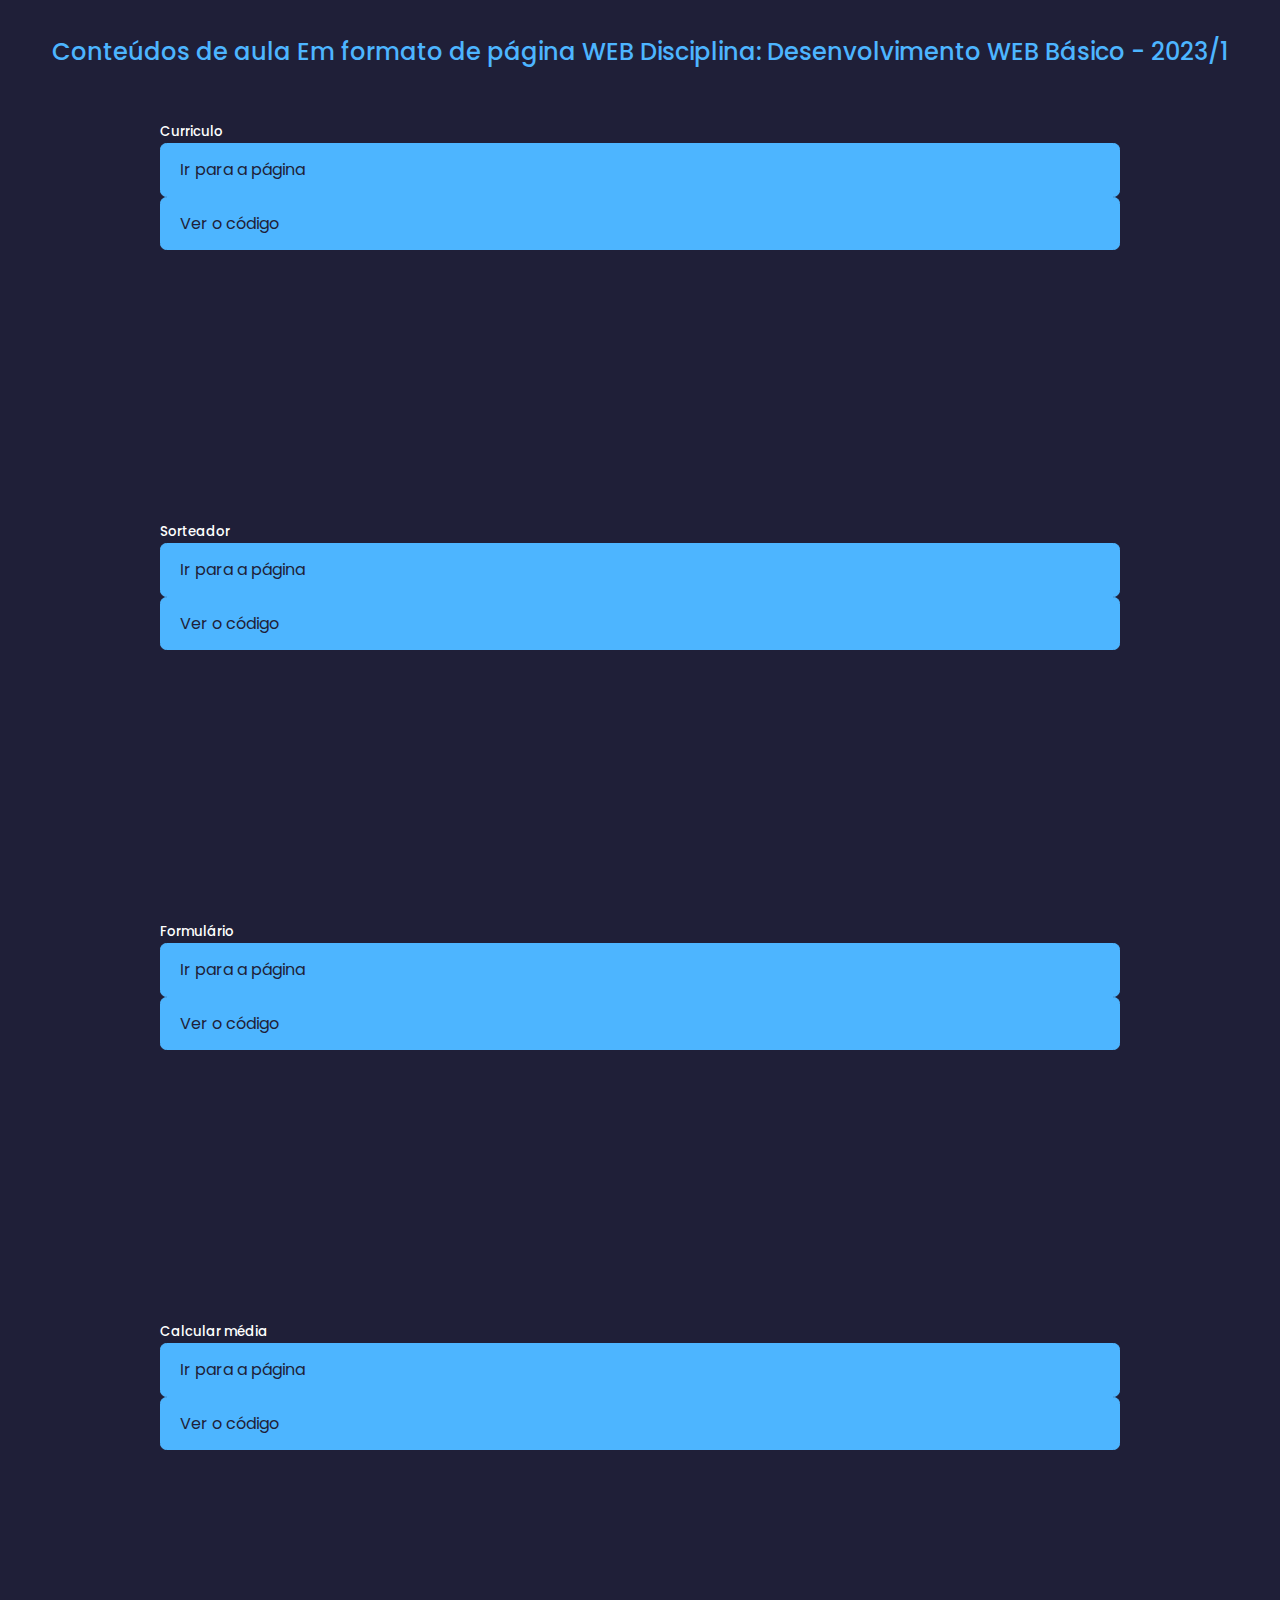
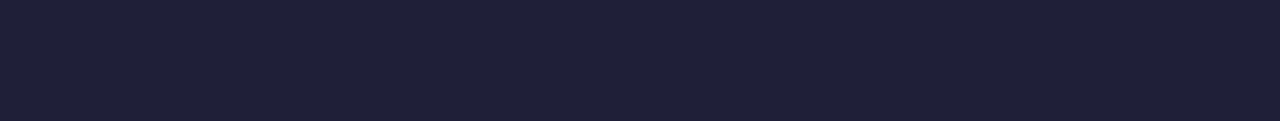
<file: docs/index.html>
<!DOCTYPE html>
<html lang="en">

<head>
    <meta charset="UTF-8">
    <meta http-equiv="X-UA-Compatible" content="IE=edge">
    <meta name="viewport" content="width=device-width, initial-scale=1.0">
    <link href="https://cdn.jsdelivr.net/npm/bootstrap@5.3.0-alpha3/dist/css/bootstrap.min.css" rel="stylesheet"
        integrity="sha384-KK94CHFLLe+nY2dmCWGMq91rCGa5gtU4mk92HdvYe+M/SXH301p5ILy+dN9+nJOZ" crossorigin="anonymous">
    <link rel="stylesheet" href="main.css">
    <title>Curriculo</title>
</head>

<body>
    <section>
        <h2>Conteúdos de aula
            Em formato de página WEB
            Disciplina: Desenvolvimento WEB Básico - 2023/1</h2>
    </section>
    <div class="container">
        <div class="row">
            <div class="col-sm-6 pb-5">
                <div class="card  bg-info" style="height:25rem">
                    <div class="card-body">
                        <h5 class="card-title text-center">Curriculo</h5>
                        <p class="card-text5">
                        <p>
                            <a href="pages/curriculo.html" target="_blank" class="btn btn-primary pt-5"
                                style="width: 100%">Ir para a
                                página</a>
                        </p>
                        <p>
                            <a href="https://github.com/PedrodoDivino/atividadeDesenvolvimentoWeb/blob/main/docs/pages/curriculo.html"
                                class="btn btn-primary pt-5" style="width: 100%" target="_blank">Ver o código</a>
                        </p>
                        </p>
                    </div>
                </div>
            </div>
            <div class="col-sm-6 pb-5">
                <div class=" card bg-dark " style="height: 25rem">
                    <div class="card-body">
                        <h5 class="card-title text-center text-white">Sorteador</h5>
                        <p class="card-text5">
                        <p>
                            <a href="pages/drawer.html" target="_blank" class="btn btn-primary pt-5"
                                style="width: 100%">Ir para a
                                página</a>
                        </p>
                        <p>
                            <a href="https://github.com/PedrodoDivino/atividadeDesenvolvimentoWeb/blob/main/docs/pages/drawer.html"
                                class="btn btn-primary pt-5" style="width: 100%" target="_blank">Ver o código</a>
                        </p>
                        </p>
                    </div>
                </div>
            </div>
            <div class="col-sm-6 pb-5">
                <div class="card" style="height: 25rem">
                    <div class="card-body">
                        <h5 class="card-title text-center">Formulário</h5>
                        <p class="card-text5">
                        <p>
                            <a href="pages/form.html" class="btn btn-primary pt-5" style="width: 100%">Ir para a
                                página</a>
                        </p>
                        <p>
                            <a href="#" class="btn btn-primary pt-5" style="width: 100%">Ver o código</a>
                        </p>
                        </p>
                    </div>
                </div>
            </div>
            <div class="col-sm-6 pb-5">
                <div class="card bg-secondary text-white" style="height: 25rem">
                    <div class="card-body">
                        <h5 class="card-title text-center">Calcular média</h5>
                        <p class="card-text5">
                        <p>
                            <a href="pages/avarage.html" class="btn btn-primary pt-5" style="width: 100%">Ir para a
                                página</a>
                        </p>
                        <p>
                            <a href="https://github.com/PedrodoDivino/atividadeDesenvolvimentoWeb/blob/main/docs/pages/avarage.html"
                                class="btn btn-primary pt-5" style="width: 100%">Ver o código</a>
                        </p>
                        </p>
                    </div>
                </div>
            </div>


        </div>
    </div>
</body>

</html>
</file>
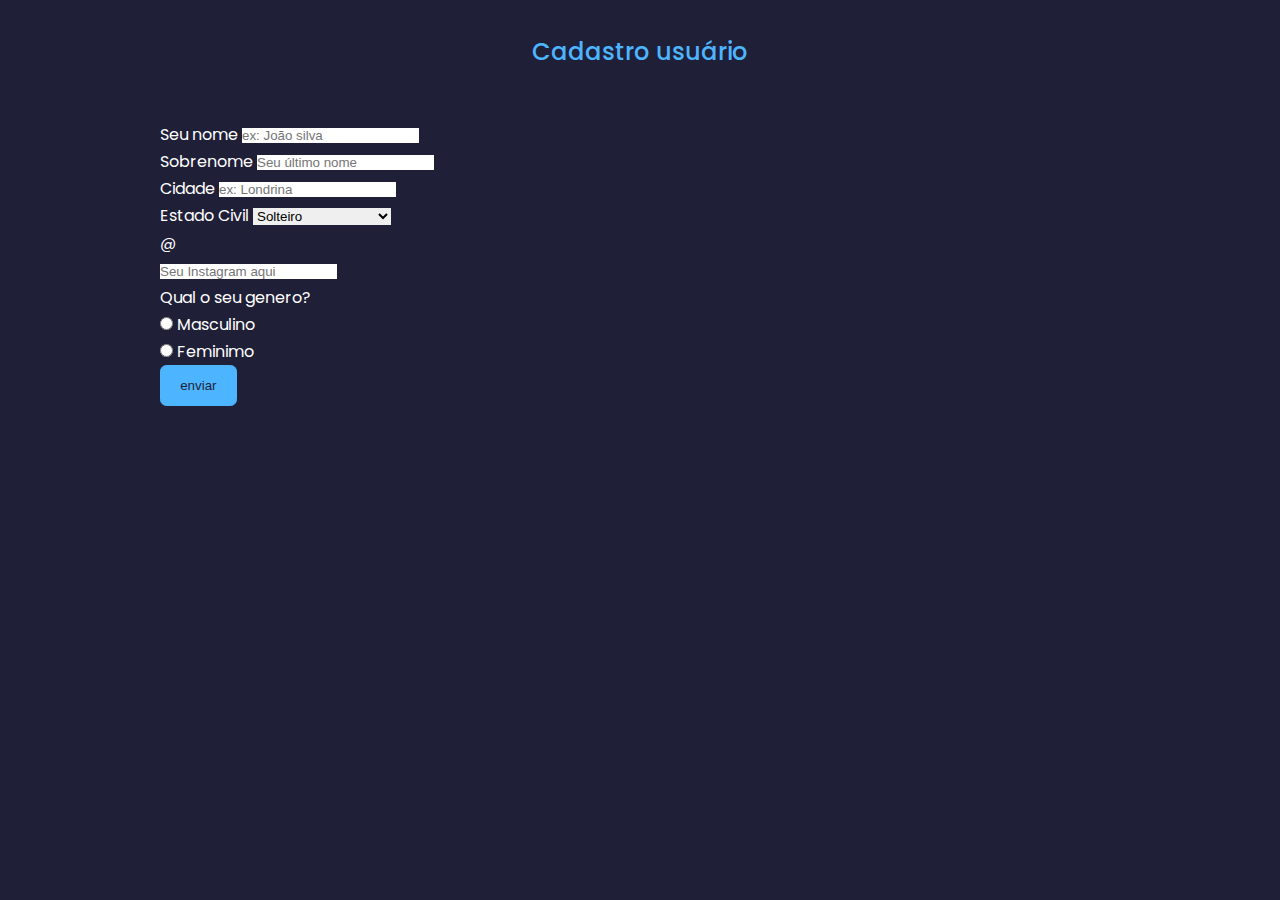
<file: docs/form.html>
<!DOCTYPE html>
<html lang="en">

<head>
    <meta charset="UTF-8">
    <meta http-equiv="X-UA-Compatible" content="IE=edge">
    <meta name="viewport" content="width=device-width, initial-scale=1.0">
    <link href="https://cdn.jsdelivr.net/npm/bootstrap@5.3.0-alpha3/dist/css/bootstrap.min.css" rel="stylesheet"
        integrity="sha384-KK94CHFLLe+nY2dmCWGMq91rCGa5gtU4mk92HdvYe+M/SXH301p5ILy+dN9+nJOZ" crossorigin="anonymous">
    <link rel="stylesheet" href="../main.css">
    <title>Formulário</title>
</head>

<body>
    <section>
        <h2>Cadastro usuário</h2>
    </section>
    <section></section>
    <div class="container">
        <form class="row g-3" id="form">
            <div class="col-md-6">
                <label for="nameUser" class="form-label">Seu nome</label>
                <input type="text" placeholder="ex: João silva" class="form-control" id="nameUser">
            </div>
            <div class="col-md-6">
                <label for="lastName" class="form-label">Sobrenome</label>
                <input type="text" class="form-control" placeholder="Seu último nome " id="lastName">
            </div>
            <div class="col-md-6">
                <label for="city" class="form-label" placeholder="cidade">Cidade</label>
                <input type="text" class="form-control" placeholder="ex: Londrina" id="city">
            </div>
            <div class="col-md-6">
                <label for="civilStates" class="form-label">Estado Civil</label>
                <select id="civilStates" class="form-select">
                    <option selected>Solteiro</option>
                    <option>Casado</option>
                    <option>Divorciado</option>
                    <option>Namorando</option>
                    <option>Prefiro não informar</option>
                </select>
            </div>
            <div class="col-sm-12 col-md-12 pt-3">
                <label class="visually-hidden" for="instagram"></label>
                <div class="input-group">
                    <div class="input-group-text">@</div>
                    <input type="text" class="form-control" id="instagram" placeholder="Seu Instagram aqui">
                </div>
                <fieldset class="row mb-3 pt-4">
                    <span class="col-form-label col-sm-12 pt-0">Qual o seu genero? </span>
                    <div class="col-sm-10">
                        <div class="form-check">
                            <input class="form-check-input" type="radio" name="gender" id="gender" value="Masculino">
                            <label class="form-check-label" for="gender">
                                Masculino
                            </label>

                        </div>
                        <input class="form-check-input" type="radio" name="gender" id="gender" value="Feminimo">
                        <label class="form-check-label" for="gender">
                            Feminimo
                        </label>

                    </div>
                </fieldset>
                <div class="col-12">
                    <input type="button" value="enviar" onclick="getData()" class="btn btn-primary">
                </div>
            </div>
    </div>

    </form>
    </div>
    <div id="result"></div>
</body>
<script src="utils/form.js"></script>

</html>
</file>
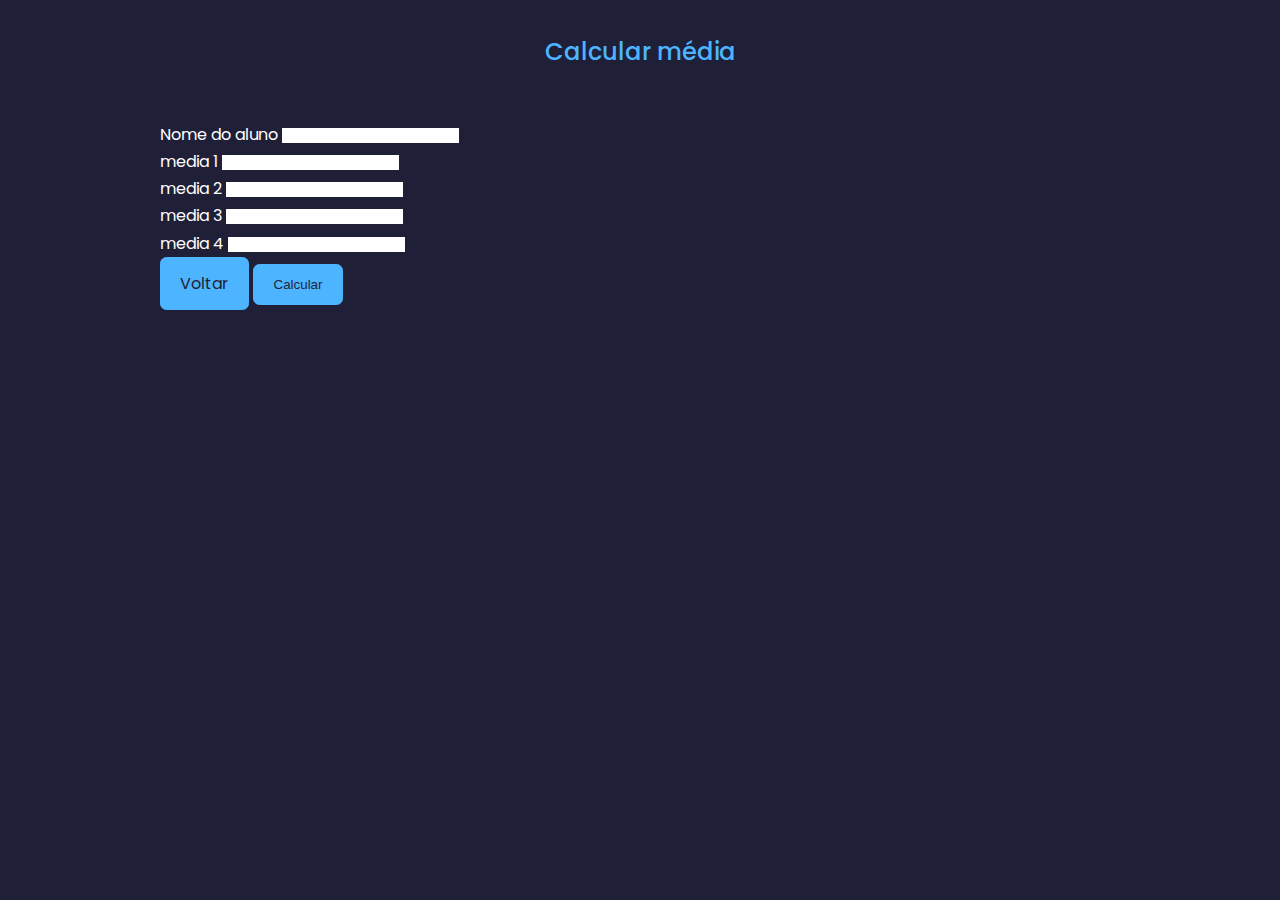
<file: docs/pages/avarage.html>
<!DOCTYPE html>
<html lang="en">

<head>
    <meta charset="UTF-8">
    <meta http-equiv="X-UA-Compatible" content="IE=edge">
    <meta name="viewport" content="width=device-width, initial-scale=1.0">
    <link href="https://cdn.jsdelivr.net/npm/bootstrap@5.3.0-alpha3/dist/css/bootstrap.min.css" rel="stylesheet"
        integrity="sha384-KK94CHFLLe+nY2dmCWGMq91rCGa5gtU4mk92HdvYe+M/SXH301p5ILy+dN9+nJOZ" crossorigin="anonymous">
    <link rel="stylesheet" href="../main.css">
    <title>Calcular média</title>
</head>

<body>
    <section>
        <h2>Calcular média</h2>
    </section>
    <section></section>
    <div class="container">
        <form class="row g-3" id="form">
            <div class="col-md-12">
                <div class="col-md-12">
                    <label for="name" class="form-label" placeholder="nome do aluno">Nome do aluno </label>
                    <input type="text" class="form-control" id="name">
                </div>
                <label for="mediaOne" class="form-label" placeholder="cidade">media 1 </label>
                <input type="number" class="form-control" id="mediaOne">
            </div>
            <div class="col-md-12">
                <label for="mediaTwo" class="form-label" placeholder="cidade">media 2 </label>
                <input type="number" class="form-control" id="mediaTwo">
            </div>
            <div class="col-md-12">
                <label for="mediaTheree" class="form-label" placeholder="cidade">media 3 </label>
                <input type="number" class="form-control" id="mediaTheree">
            </div>
            <div class="col-md-12">
                <label for="mediaFour" class="form-label" placeholder="cidade">media 4 </label>
                <input type="number" class="form-control" id="mediaFour">
            </div>
            <div class="col-sm-12 col-md-12 pt-3">
                <div class="col-12">
                    <a class="btn btn-primary" href="../index.html">Voltar</a>
                    <input type="button" value="Calcular" onclick="media()" class="btn btn-primary">
                </div>
            </div>
            <div id="result"></div>
    </div>
    </form>

    </div>
    <script src="average.js" type="text/JavaScript"></script>
</body>


</html>
</file>
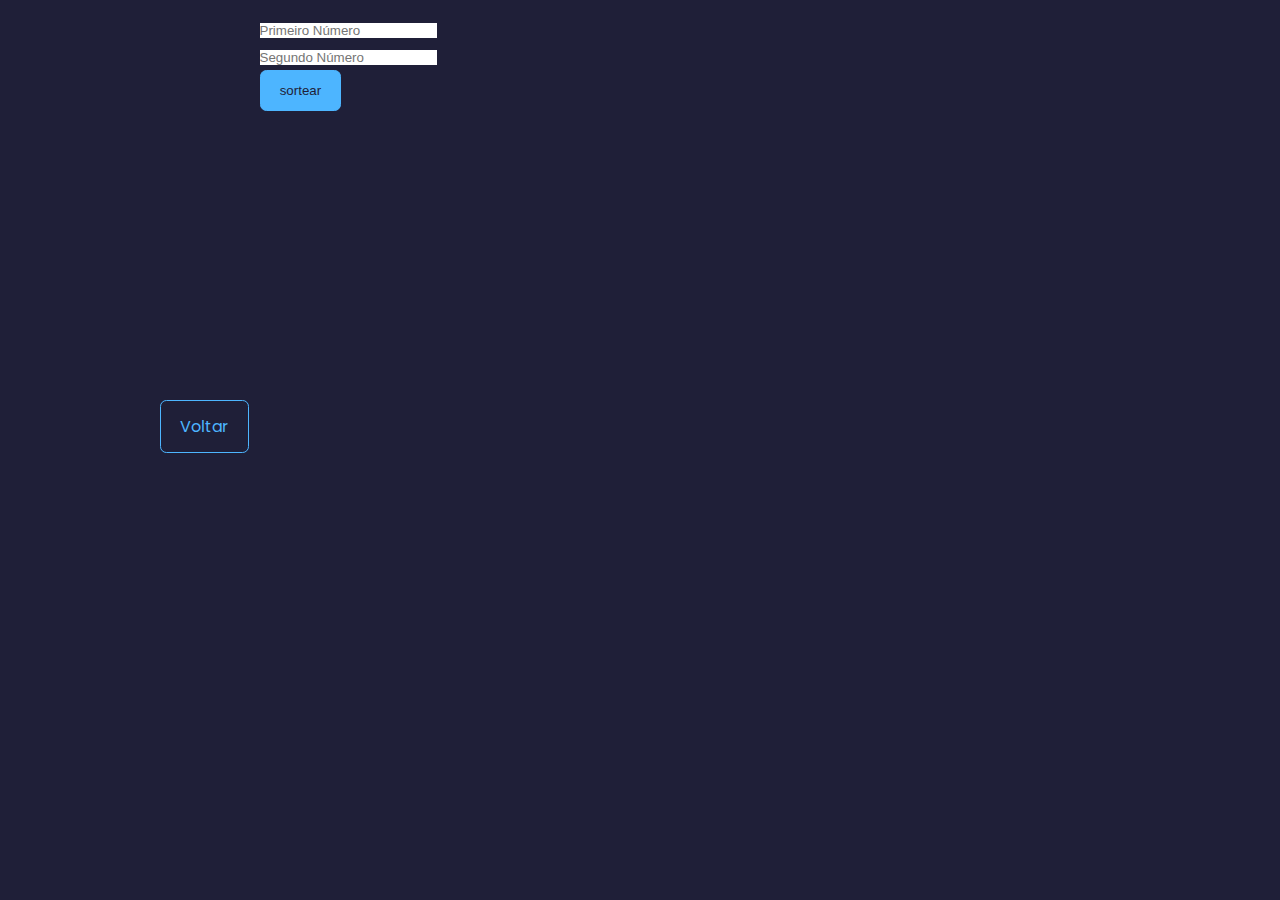
<file: docs/pages/drawer.html>
<!DOCTYPE html>
<html lang="en">

<head>
    <meta charset="UTF-8">
    <meta http-equiv="X-UA-Compatible" content="IE=edge">
    <meta name="viewport" content="width=device-width, initial-scale=1.0">
    <link href="https://cdn.jsdelivr.net/npm/bootstrap@5.3.0-alpha3/dist/css/bootstrap.min.css" rel="stylesheet"
        integrity="sha384-KK94CHFLLe+nY2dmCWGMq91rCGa5gtU4mk92HdvYe+M/SXH301p5ILy+dN9+nJOZ" crossorigin="anonymous">
    <link rel="stylesheet" href="../main.css">
    <title>Sorteador</title>
</head>

<body>
    <div class="container">
        <div class="sorteador text-center">
            <div class="container">
                <form>
                    <div class="form-group">
                        <input type="number" required class="form-control mt-5" id="numberOne"
                            placeholder="Primeiro Número">
                    </div>
                    <div class="form-group mb-5">
                        <input type="number" required class="form-control mt-5" id="secondNumber"
                            placeholder="Segundo Número">
                    </div>
                    <input type="button" class="btn btn-primary" value="sortear" onclick="drawerNumber()"></button>
                </form>
                <h2 id="content"></h2>
            </div>
        </div>

        <a class="btn" href="../index.html">Voltar</a>

    </div>

</body>

<script src="drawer.js" type="text/JavaScript"></script>

</html>
</file>
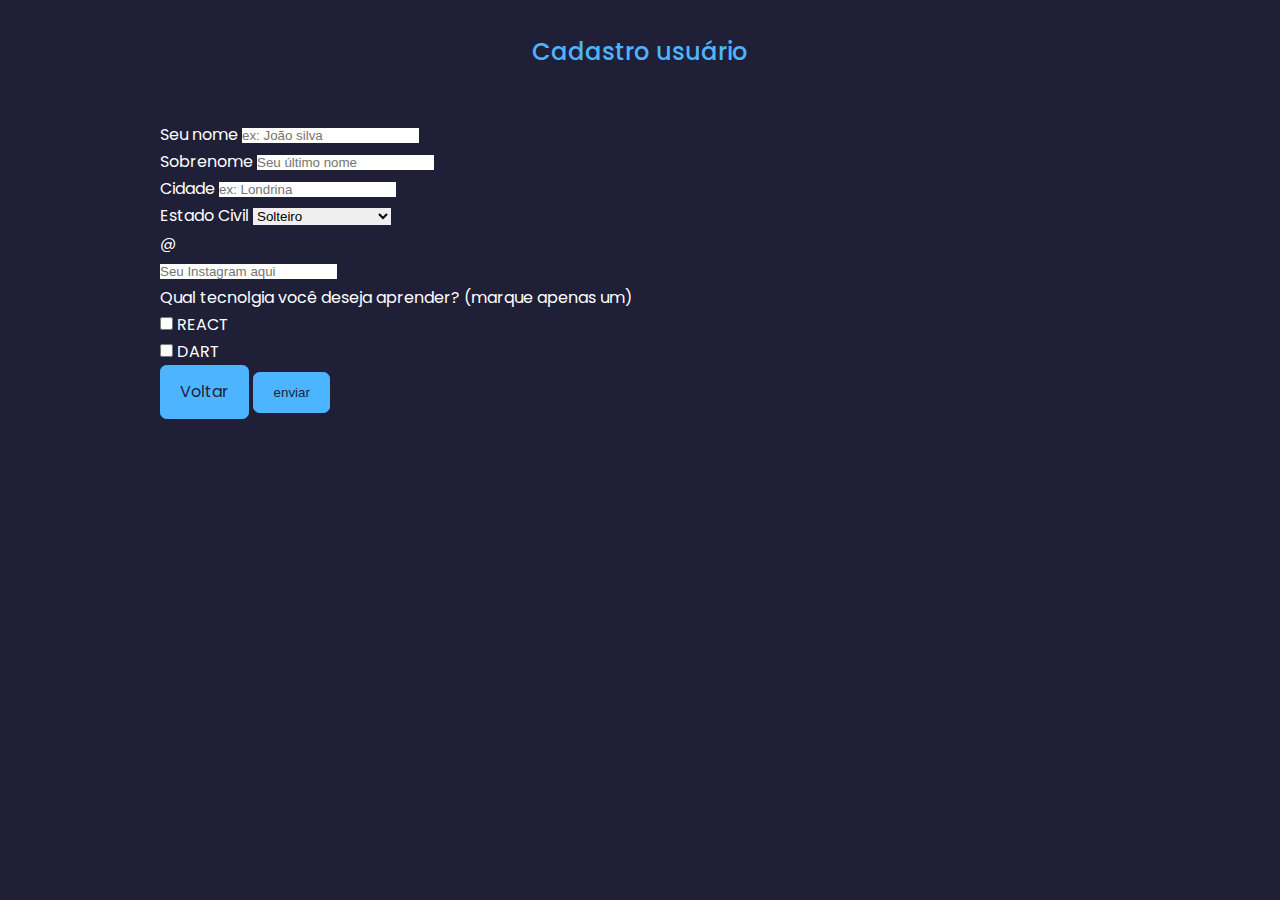
<file: docs/pages/form.html>
<!DOCTYPE html>
<html lang="en">

<head>
    <meta charset="UTF-8">
    <meta http-equiv="X-UA-Compatible" content="IE=edge">
    <meta name="viewport" content="width=device-width, initial-scale=1.0">
    <link href="https://cdn.jsdelivr.net/npm/bootstrap@5.3.0-alpha3/dist/css/bootstrap.min.css" rel="stylesheet"
        integrity="sha384-KK94CHFLLe+nY2dmCWGMq91rCGa5gtU4mk92HdvYe+M/SXH301p5ILy+dN9+nJOZ" crossorigin="anonymous">
    <link rel="stylesheet" href="../main.css">
    <title>Formulário</title>
</head>

<body>
    <section>
        <h2>Cadastro usuário</h2>
    </section>
    <section></section>
    <div class="container">
        <form class="row g-3" id="form">
            <div class="col-md-6">
                <label for="nameUser" class="form-label">Seu nome</label>
                <input type="text" placeholder="ex: João silva" class="form-control" id="nameUser">
            </div>
            <div class="col-md-6">
                <label for="lastName" class="form-label">Sobrenome</label>
                <input type="text" class="form-control" placeholder="Seu último nome " id="lastName">
            </div>
            <div class="col-md-6">
                <label for="city" class="form-label" placeholder="cidade">Cidade</label>
                <input type="text" class="form-control" placeholder="ex: Londrina" id="city">
            </div>
            <div class="col-md-6">
                <label for="civilStates" class="form-label">Estado Civil</label>
                <select id="civilStates" class="form-select">
                    <option selected>Solteiro</option>
                    <option>Casado</option>
                    <option>Divorciado</option>
                    <option>Namorando</option>
                    <option>Prefiro não informar</option>
                </select>
            </div>
            <div class="col-sm-12 col-md-12 pt-3">
                <label class="visually-hidden" for="instagram"></label>
                <div class="input-group">
                    <div class="input-group-text">@</div>
                    <input type="text" class="form-control" id="instagram" placeholder="Seu Instagram aqui">
                </div>
                <fieldset class="row mb-3 pt-4">
                    <span class="col-form-label col-sm-12 pt-0">Qual tecnolgia você deseja aprender? (marque apenas um)
                    </span>
                    <div class="col-sm-10">
                        <div class="form-check">
                            <input class="form-check-input" name="studing" type="checkbox" id="react" value="REACT">
                            <label class="form-check-label" for="react">
                                REACT
                            </label>

                        </div>
                        <input class="form-check-input" type="checkbox" name="studing" id="dart" value="DART">
                        <label class="form-check-label" for="dart">
                            DART
                        </label>

                    </div>
                </fieldset>
                <div class="col-12">

                    <a class="btn btn-primary" href="../index.html">Voltar</a>
                    <input type="button" value="enviar" onclick="getData()" class="btn btn-primary">
                </div>
                <div id="result" class="pt-5 ml-5"></div>
            </div>
    </div>
    </form>
    </div>

</body>
<script src="form.js" type="text/JavaScript"></script>

</html>
</file>
<file: docs/main.css>
@import url('https://fonts.googleapis.com/css2?family=Josefin+Sans:wght@100;200;300;400;500;700&family=Poppins:wght@300;400;500;600&display=swap');

* {
    margin: 0;
    padding: 0;
    border: 0;
    outline: 0;
    box-sizing: border-box;
    list-style: none;
    text-decoration: none;
}

:root {
    --color-bg: #1f1f38;
    --color-bg-variant: #2c2c6c;
    --color-primary: #4db5ff;
    --color--primary-variant: rbga(77, 181, 255.0.4);
    --color-white: #fff;
    --color-light: rgba(255, 255, 255 0.6);


    --container-width-lg: 75%;
    --container-width-md: 86%;
    --container--width-sm: 90%;

    --transition: all 400ms ease;

}

html {
    scroll-behavior: smooth;
}

::-webkit-scrollbar {
    display: none;
}

body {
    font-family: 'Poppins', sans-serif;
    background: var(--color-bg);
    color: var(--color-white);
    line-height: 1.7;
}

/* styles gerais  */
.container {
    width: var(--container-width-lg);
    margin: 0 auto;
}

.sorteador {
    width: 700px;
    height: 400px;
    position: relative;
    display: block;
    padding: 1rem
}

.sorteador::before {
    content: "";
    background-image: url('https://images-wixmp-ed30a86b8c4ca887773594c2.wixmp.com/f/7a5a3db7-fb07-4532-aa4c-93f5a5d5d651/dbff1rj-c8fb290d-5a35-4137-b925-759ea0e98f44.gif?token=eyJ0eXAiOiJKV1QiLCJhbGciOiJIUzI1NiJ9.[base64].w1Sbexd1AWcN16V1q6CQVKzpshgHwOURJdjV2L0ZQUw');
    background-repeat: no-repeat;
    background-size: cover;
    position: absolute;
    top: 0;
    bottom: 0;
    right: 0;
    left: 0;
    width: auto;
    height: 100vh;
    z-index: -3;
}

h1,
h2,
h3,
h4,
h5 {
    font-weight: 500;
}

h1 {
    font-size: 2.1rem;

}

section {
    margin-top: 2rem;
}

section>h2,
section>h5 {
    text-align: center;
    color: var(--color-light);
}

section>h2 {
    color: var(--color-primary);
    margin-bottom: 3rem;
}

.text-light {
    color: var(--color-light);
}

a {
    color: var(--color-primary);
    transition: var(--transition);
}

a:hover {
    color: var(--color-light);
}

.btn {
    width: max-content;
    display: inline-block;
    color: var(--color-primary);
    padding: 0.75rem 1.2rem;
    border-radius: 0.4rem;
    cursor: pointer;
    border: 1px solid var(--color-primary);
    transition: var(--transition);
}

.btn:hover {
    background: transparent;
    color: var(--color-bg);
    border-color: transparent;
}

.btn-primary {
    background: var(--color-primary);
    color: var(--color-bg);
}

img {
    display: block;
    width: 100%;
    object-fit: cover;
}

/* MEDIA QUERIES (DISPOSITIVOS MÉDIOS  COMO TABLET POR EXEMPLO) */
@media screen and (max-width:1024px) {
    .container {
        width: var(--container-width-md);
    }

    section {
        margin-top: 6rem;
    }
}

/* MEDIA QUERIES (DISPOSITIVOS PEQUENOS  COMO CELULARES POR EXEMPLO) */
@media screen and (max-width:600) {
    .container {
        width: var(--container--width-sm);
    }

    section>h2 {
        margin-bottom: 2rem;

    }
}
</file>
<file: main.css>
@import url('https://fonts.googleapis.com/css2?family=Josefin+Sans:wght@100;200;300;400;500;700&family=Poppins:wght@300;400;500;600&display=swap');

* {
    margin: 0;
    padding: 0;
    border: 0;
    outline: 0;
    box-sizing: border-box;
    list-style: none;
    text-decoration: none;
}

:root {
    --color-bg: #1f1f38;
    --color-bg-variant: #2c2c6c;
    --color-primary: #4db5ff;
    --color--primary-variant: rbga(77, 181, 255.0.4);
    --color-white: #fff;
    --color-light: rgba(255, 255, 255 0.6);


    --container-width-lg: 75%;
    --container-width-md: 86%;
    --container--width-sm: 90%;

    --transition: all 400ms ease;

}

html {
    scroll-behavior: smooth;
}

::-webkit-scrollbar {
    display: none;
}

body {
    font-family: 'Poppins', sans-serif;
    background: var(--color-bg);
    color: var(--color-white);
    line-height: 1.7;
}

/* styles gerais  */
.container {
    width: var(--container-width-lg);
    margin: 0 auto;
}

.sorteador {
    width: 700px;
    height: 400px;
    position: relative;
    display: block;
    padding: 1rem
}

.sorteador::before {
    content: "";
    background-image: url('https://images-wixmp-ed30a86b8c4ca887773594c2.wixmp.com/f/7a5a3db7-fb07-4532-aa4c-93f5a5d5d651/dbff1rj-c8fb290d-5a35-4137-b925-759ea0e98f44.gif?token=eyJ0eXAiOiJKV1QiLCJhbGciOiJIUzI1NiJ9.[base64].w1Sbexd1AWcN16V1q6CQVKzpshgHwOURJdjV2L0ZQUw');
    background-repeat: no-repeat;
    background-size: cover;
    position: absolute;
    top: 0;
    bottom: 0;
    right: 0;
    left: 0;
    width: auto;
    height: 100vh;
    z-index: -3;
}

h1,
h2,
h3,
h4,
h5 {
    font-weight: 500;
}

h1 {
    font-size: 2.1rem;

}

section {
    margin-top: 2rem;
}

section>h2,
section>h5 {
    text-align: center;
    color: var(--color-light);
}

section>h2 {
    color: var(--color-primary);
    margin-bottom: 3rem;
}

.text-light {
    color: var(--color-light);
}

a {
    color: var(--color-primary);
    transition: var(--transition);
}

a:hover {
    color: var(--color-light);
}

.btn {
    width: max-content;
    display: inline-block;
    color: var(--color-primary);
    padding: 0.75rem 1.2rem;
    border-radius: 0.4rem;
    cursor: pointer;
    border: 1px solid var(--color-primary);
    transition: var(--transition);
}

.btn:hover {
    background: transparent;
    color: var(--color-bg);
    border-color: transparent;
}

.btn-primary {
    background: var(--color-primary);
    color: var(--color-bg);
}

img {
    display: block;
    width: 100%;
    object-fit: cover;
}

/* MEDIA QUERIES (DISPOSITIVOS MÉDIOS  COMO TABLET POR EXEMPLO) */
@media screen and (max-width:1024px) {
    .container {
        width: var(--container-width-md);
    }

    section {
        margin-top: 6rem;
    }
}

/* MEDIA QUERIES (DISPOSITIVOS PEQUENOS  COMO CELULARES POR EXEMPLO) */
@media screen and (max-width:600) {
    .container {
        width: var(--container--width-sm);
    }

    section>h2 {
        margin-bottom: 2rem;

    }
}
</file>
